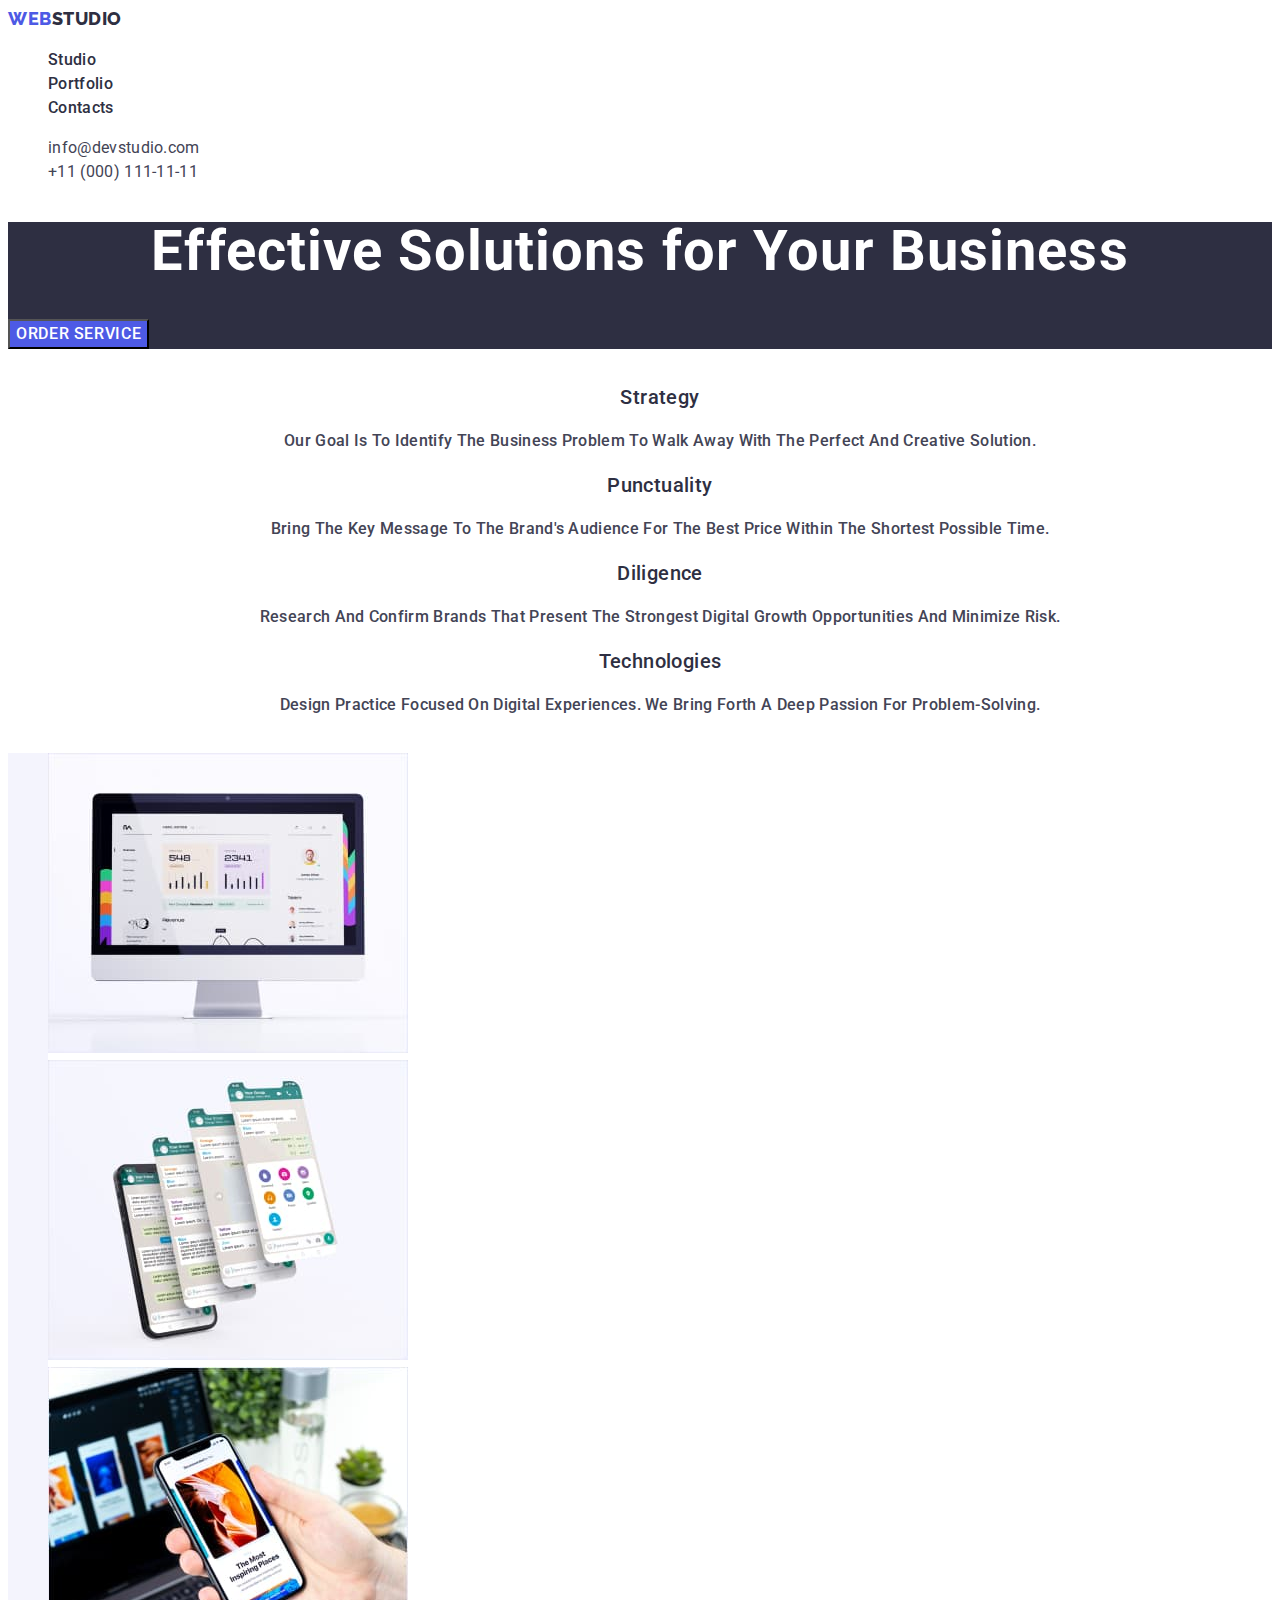
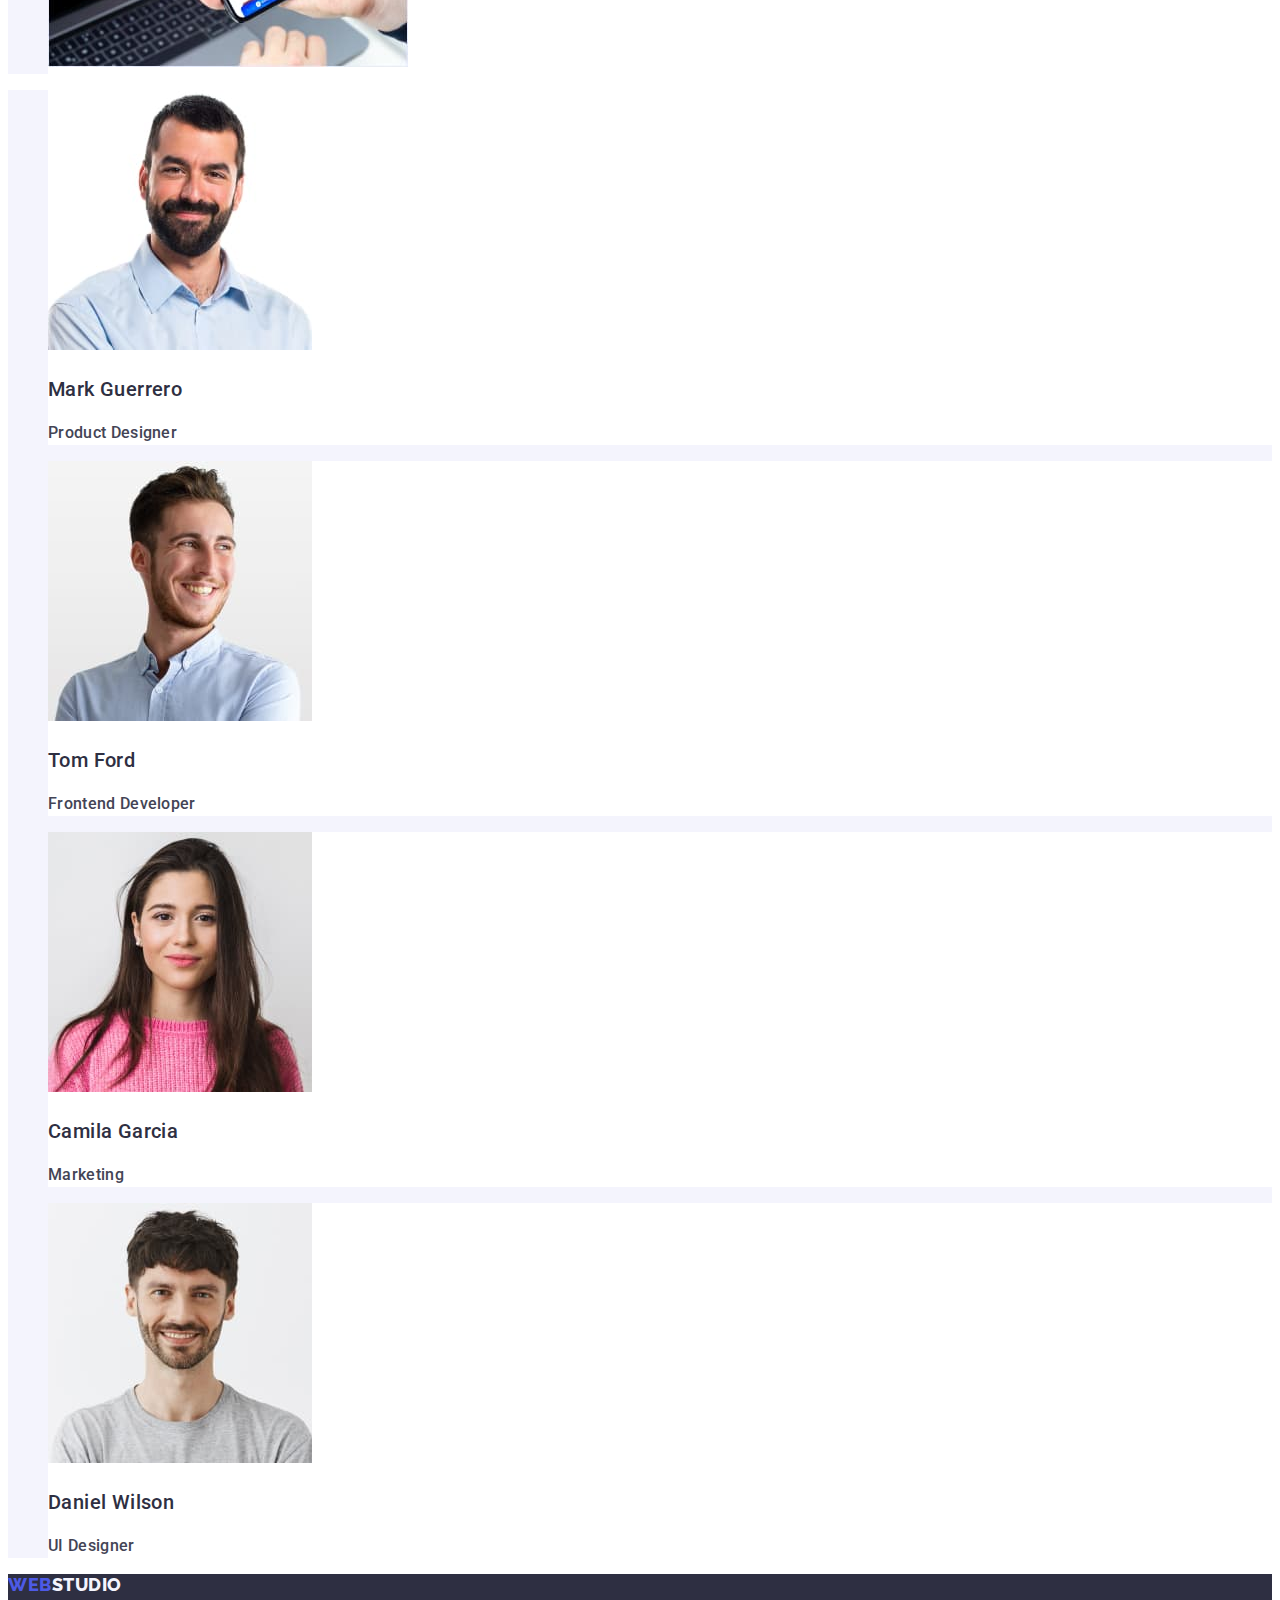
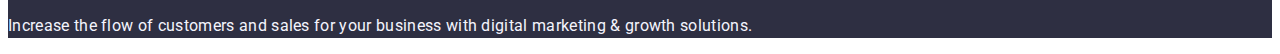
<file: index.html>
<!DOCTYPE html>
<html lang="en">
<head>
    <meta charset="UTF-8">
    <meta http-equiv="X-UA-Compatible" content="IE=edge">
    <meta name="viewport" content="width=device-width, initial-scale=1.0">
    <title>Effective Solutions for Your Business</title>
    <link rel="preconnect" href="https://fonts.googleapis.com">
<link rel="preconnect" href="https://fonts.gstatic.com" crossorigin>
<link href="https://fonts.googleapis.com/css2?family=Raleway:wght@800&family=Roboto:wght@400;500;700;900&display=swap" 
rel="stylesheet">
    <link rel="stylesheet" href="./css/styles.css"/>
</head>
<body class="body">
    <!--header-->
    <header class="page-header">
        <nav class="page-nav">
        <a class="logo link color-logo" href="./index.html">Web<span class="color-studio link">Studio</span>
        </a>
            <ul class="menu-list list">
             <li class="menu-item"><a class="menu-link link" href="./index.html">Studio</a></li>
             <li class="menu-item"><a class="menu-link link" href="./portfolio.html">Portfolio</a></li>
             <li class="menu-item"><a class="menu-link link" href="">Contacts</a></li></ul>
            </nav>
            <address class="header-address">
             <ul class="address-list list">
             <li class="header-mail-list"><a class="address-link link" href="mailto:info@devstudio.com">info@devstudio.com</a></li>
             <li class="header-tel-list"> <a class="address-link link" href="tel:+110001111111">+11 (000) 111-11-11</a></li>
            </ul>
        </address>
            </header>
        <main>
            <!--section1-->
            <section class="hero">
        <h1 class="hero-title"> Effective Solutions for Your Business</h1>
           <button class="modal-btn" type="button">Order Service</button>
          </section>
        <!--section2-->
        <section class="subtitle-section">
                <h2 hidden class="subtitle-section">Strategy</h2>
           <ul class="subtitle-list list">
             <li class="subtitle-item"> 
                <h3 class="subtitle">Strategy</h3>
             <p class="text"> Our goal is to identify the business  problem to walk away with the perfect and creative solution.</p>
            </li> 
              <li class="subtitle-item">
                <h3 class="subtitle">Punctuality</h3>
              <p class="text">  Bring the key message to the brand's audience for the best price within the shortest possible time.</p> 
              </li>
               <li class="subtitle-item">
                <h3 class="subtitle"> Diligence</h3>
              <p class="text"> Research and confirm brands that present the strongest digital growth opportunities and minimize risk.</p>
              </li> 
                <li class="subtitle-item">
                    <h3 class="subtitle"> Technologies</h3>
              <p class="text">  Design practice focused on digital experiences. We bring forth a deep passion for problem-solving.</p> 
              </li>
            </ul>
        </section>
        <!--section3-->
        <section class="resourses">
            <h2 hidden class="subtitle-section list">What are we doing</h2>
                       <ul class="picture-list list">
                <li class="list-image list"> <img src="./images/work/rectangle2.jpg" 
                    alt="monitor" width="360" height="300">
                </li>
                   <li class="list-image list">
                    <img src="./images/work/rectangle1.jpg"
                     alt="ekran" width="360" height="300"></li>
                <li class="list-image list"><img src="./images/work/rectangle3.jpg" alt="noutbook telephon" width="360" height="300"></li>
            </ul>
                </section>
                <!--section4-->
        <section class="resourses-item">
            <h2 hidden class="subtitle-section list">Our Team</h2>
            <ul class="list">
                <li class="list-image list "> <img src="./images/about/markguerrero.jpg" alt="designer" width="264" height="260">
                    <h3 class="subtitle list">Mark Guerrero</h3>
                <p class="text list ">Product Designer</p></li>
                <li class="list-image list "><img src="./images/about/tomford.jpg" alt="designer" width="264" height="260">
                    <h3 class="subtitle list">Tom Ford</h3>
                    <p class="text list ">Frontend Developer</p></li>
                <li class="list-image list "><img src="./images/about/camilagarcia.jpg" alt="designer" width="264" height="260">
                    <h3 class="subtitle list">Camila Garcia</h3>
                        <p class="text list ">Marketing</p></li>
                        <li class="list-image list "><img src="./images/about/danielwilson.jpg" alt="designer" width="264" height="260">
                            <h3 class="subtitle list">Daniel Wilson</h3>
                                <p class="text list ">UI Designer</p></li>
            </ul>
        </section>
            </main>
    <footer class="footer">
         <a class="logo link color-logo" href="./index.html">Web<span class="color-stud ">Studio</span>
       </a>
        <p class="footer-text"> 
             Increase the flow of customers and 
                sales for your business with 
               digital marketing & growth solutions.</p>
          
    </footer>
</body>
</html>
</file>
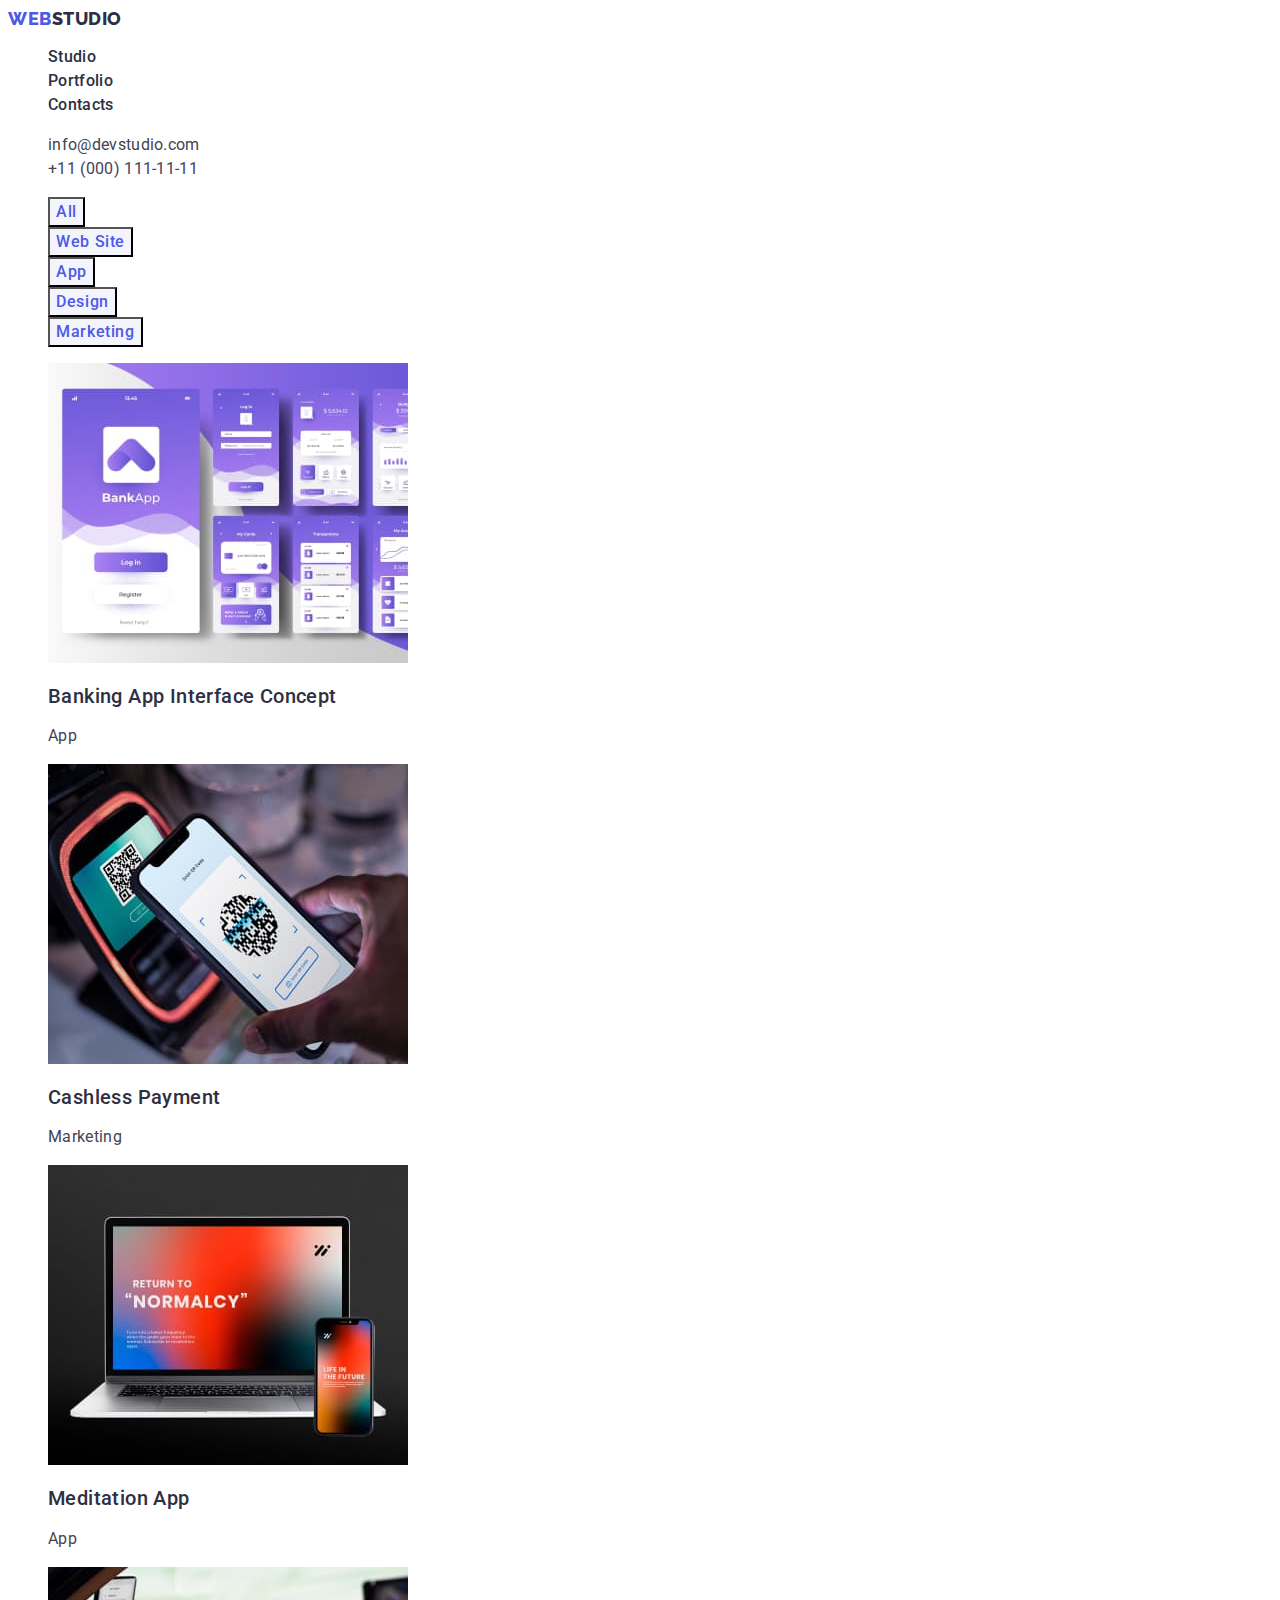
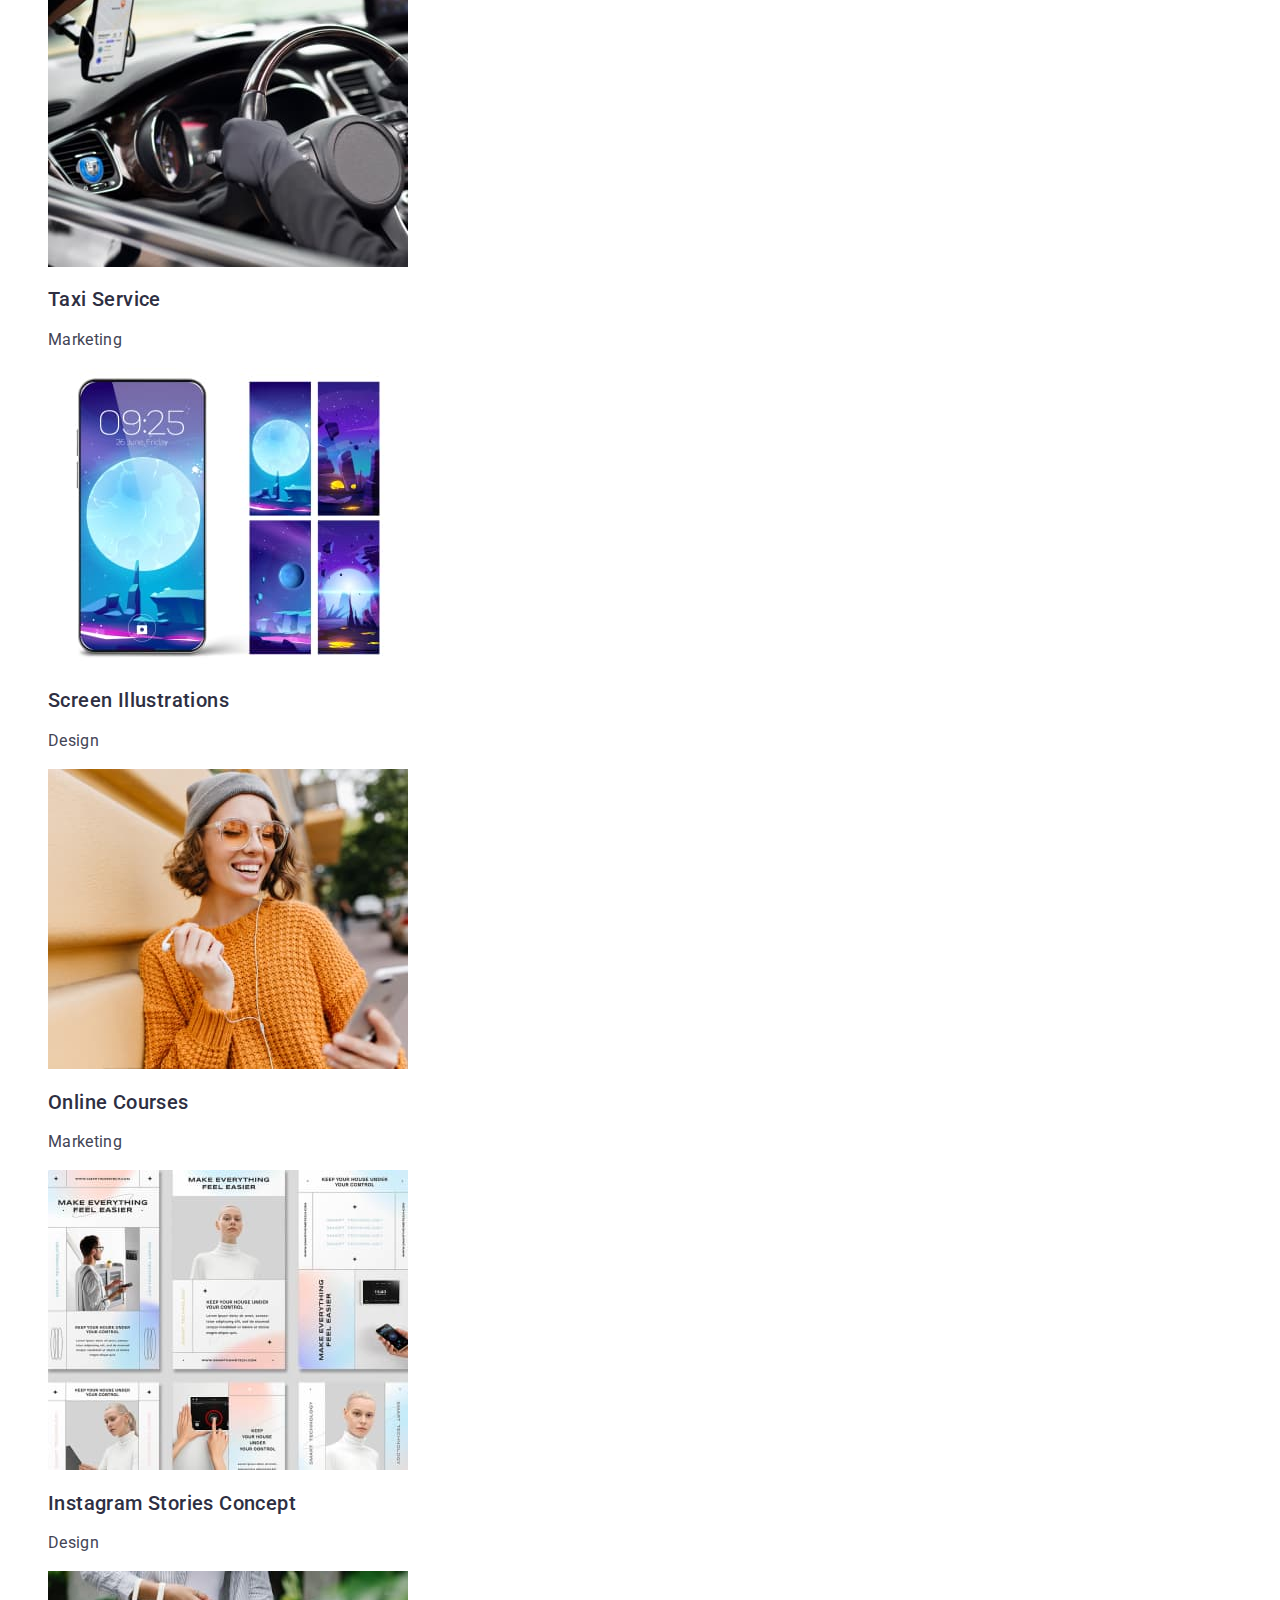
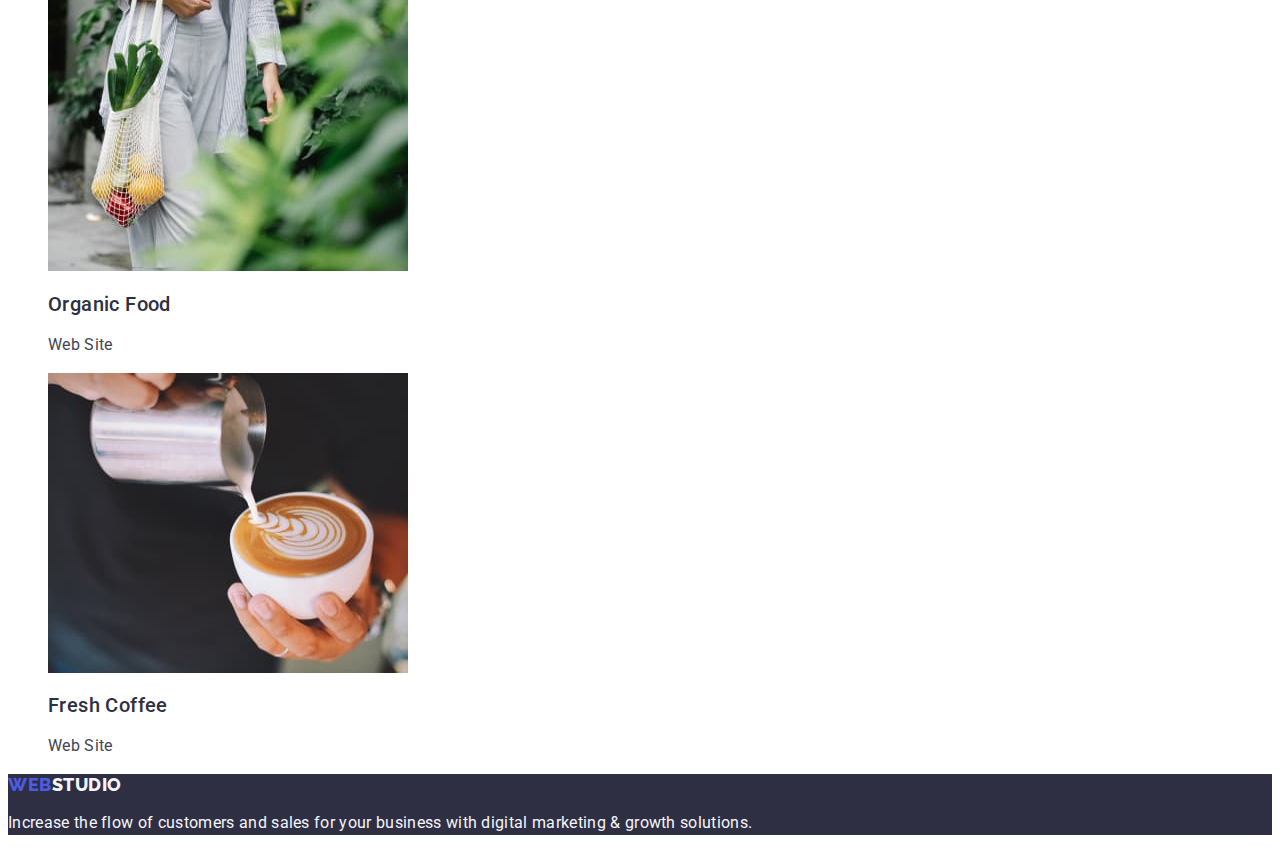
<file: portfolio.html>
<!DOCTYPE html>
<html lang="en">
<head>
    <meta charset="UTF-8">
    <meta http-equiv="X-UA-Compatible" content="IE=edge">
    <meta name="viewport" content="width=device-width, initial-scale=1.0">
    <title>Effective Solutions for Your Business</title>
    <link rel="preconnect" href="https://fonts.googleapis.com">
    <link rel="preconnect" href="https://fonts.gstatic.com" crossorigin>
    <link href="https://fonts.googleapis.com/css2?family=Raleway:wght@800&family=Roboto:wght@400;500;700;900&display=swap" 
    rel="stylesheet">
    <link rel="stylesheet" href="./css/styles.css"/>
</head>
<body class="body-portf">
   
    <header class="page-header">
        <nav class="page-nav">
        <a class="logo link color-logo" href="./index.html">Web<span class="color-studio link">Studio</span>
        </a>
            <ul class="menu-list list">
             <li class="menu-item"><a class="menu-link link" href="./index.html">Studio</a></li>
             <li class="menu-item"><a class="menu-link link" href="./portfolio.html">Portfolio</a></li>
             <li class="menu-item"><a class="menu-link link" href="">Contacts</a></li></ul>
            </nav>
            <address class="header-address">
             <ul class="address-list list">
             <li class="header-mail-list"><a class="address-link link" href="mailto:info@devstudio.com">info@devstudio.com</a></li>
             <li class="header-tel-list"> <a class="address-link link" href="tel:+110001111111">+11 (000) 111-11-11</a></li>
            </ul>
        </address>
            </header>
        <main class="main">
            <!--section1-->
            <section class="btn-info">
                <h1 hidden class="filters"> Filters</h1>
                <ul class="filterrs-btn-list list">
           <li class="filters-list" >
            <button type="button" class="btn-links link">All</button></li>
           <li class="filters-list">
            <button type="button" class="btn-links link">Web Site</button></li>
           <li class="filters-list">
            <button type="button" class="btn-links link">App</button></li>
           <li class="filters-list">
            <button type="button" class="btn-links link">Design</button></li>
           <li class="filters-list">
            <button type="button" class="btn-links link">Marketing</button></li>
           </ul>
               
                <!--section2-->
        
                <ul class="project-card list link">
                <li class="card-item">
                
                <a class="link" href="">
                <img src="./images/portfolio/cartcontent.jpg" alt="cartcontent" width="360" height="300">
              <h2 class="photo-text-item"> Banking App Interface Concept</h2>
              <p class="title-photos">App</p>
              
              </a>   
               </li>
                <li class="card-item">
                 <a class="link" href="">
                    <img src="./images/portfolio/cartcontent2.jpg" alt="paymet" width="360" height="300">
                  <h2 class="photo-text-item"> Cashless Payment</h2>
                  <p class="title-photos">Marketing</p>
                
                  </a> 
                  </li>
              <li class="card-item">
                 
               <a class="link" href=""> 
                <img src="./images/portfolio/cartcontent3.jpg" alt="ekran" width="360" height="300">
              <h2 class="photo-text-item"> Meditation App</h2>
              <p class="title-photos">App</p>
                
              </a> 
                </li>

                <li class="card-item">
                    
                   <a class="link" href=""> 
                    <img src="./images/portfolio/cartcontent4.jpg" alt="taxi" width="360" height="300">
                  <h2 class="photo-text-item"> Taxi Service</h2>
                  <p class="title-photos">Marketing</p>
                
                    </a> 
                    </li>

                    <li class="card-item">
                     <a class="link" href=""> 
                       <img src="./images/portfolio/cartcontent5.jpg" alt="screen" width="360" height="300">
                      <h2 class="photo-text-item"> Screen Illustrations</h2>
                      <p class="title-photos">Design</p>
                 
                      </a>  
                        </li>

                        <li class="card-item">
                            
                           <a class="link" href=""> 
                            <img src="./images/portfolio/cartcontent6.jpg" alt="courses" width="360" height="300"> 
                          <h2 class="photo-text-item"> Online Courses</h2>
                          <p class="title-photos">Marketing</p>
                       
                          </a> 
                         
                            </li>

                            <li class="card-item">
                                 
                               <a class="link" href=""> 
                                <img src="./images/portfolio/cartcontent7.jpg" alt="instagram" width="360" height="300"> 
                              <h2 class="photo-text-item"> Instagram Stories Concept</h2>
                              <p class="title-photos">Design</p>
                             
                                
                                    </a>  
                                </li>
                                <li class="card-item">
                                     
                                   <a class="link" href=""> 
                                    <img src="./images/portfolio/cartcontent8.jpg" alt="food" width="360" height="300">
                                  <h2 class="photo-text-item"> Organic Food</h2>
                                  <p class="title-photos">Web Site</p>
                               
                                  </a>  
                                 
                                    </li>
                                    <li class="card-item">
                                         
                                       <a class="link" href=""> 
                                        <img src="./images/portfolio/cartcontent9.jpg" alt="coffe" width="360" height="300"> 
                                      <h2 class="photo-text-item"> Fresh Coffee</h2>
                                      <p class="title-photos">Web Site</p>
                                    
                                      </a>   
                                      </li>
               </ul>
              </section>
            </main>
            <footer class="footer">
                <a class="logo link color-logo" href="./index.html">Web<span class="color-stud ">Studio</span>
              </a>
               <p class="footer-text"> 
                    Increase the flow of customers and 
                       sales for your business with 
                      digital marketing & growth solutions.</p>
                 
           </footer>
</body>
</html>
</file>
<file: css/styles.css>
:root {
     --accent-color: #FFFFFF;
}
.list  {
    list-style: none;
}
.link { text-decoration: none;
}
.hero{
    font-style:normal;
    background-color: #2E2F42;
}
.hero-title{
    font-family: "Roboto", sans-serif;
    font-style:normal;
    font-size: 56px;
    line-height: 1.07;
    letter-spacing: 0.02em;
    text-align: center;
    color: #FFFFFF;

}
.body {
    font-family: "Roboto", sans-serif;
    line-height: 1.5;
    letter-spacing: 0.02em;
    background-color: #FFFFFF;
    color: #434455;
}

.menu-link {
        font-style:normal;
    font-weight: 500; 
    font-size: 16px;
    line-height: 1.5;
    letter-spacing: 0.02em;
    color: #2E2F42;
}
.menu-link:hover,
.menu-link:focus{
    color:  #404BBF;
}
.subtitle{
    
    font-style:medium;
    font-weight: 500; 
    font-size: 20px;
    line-height: 1.2;
    letter-spacing: 0.02em;
    color:#2E2F42 ;

}
.text{
     
    
    font-weight: 500; 
    font-size: 16px;
    line-height: 1.5;
    letter-spacing: 0.02em;
    color:#434455 ;

}
.logo{
    font-family:"Raleway",sans-serif;
    font-weight: 800; 
    font-size: 18px;
    line-height: 1.17;
    letter-spacing: 0.03em;
    text-transform: uppercase;
    text-decoration: none;
    color:  #4D5AE5;;
    
}
.subtitle-section{
    
    font-weight: 500; 
    font-size: 36px;
    line-height: 1.11;
    text-align: center;
    text-transform: capitalize;
    letter-spacing: 0.02em;
    color: #2E2F42;
}
.item{
   
    font-style:medium;
    font-weight: 500; 
    font-size:  20px;
    line-height: 1.2;
    letter-spacing: 0.02em;
     color: #2E2F42;
}
.item-text{
    
    font-style:regular;
    font-weight: 500; 
    font-size:  16px;
    line-height: 1.5;
    letter-spacing: 0.02em;
     color: #434455;
}
.list-image{
font-weight: 500; 
letter-spacing: 0.02em;
background-color: #FFFFFF;
}

.resourses,
.resourses-item {
    background-color: #F4F4FD;
}
.color-logo{
    line-height: 1.17;
    letter-spacing: 0.03em;
    text-transform: uppercase;
    text-decoration: none;
    color: #4D5AE5;
}
.color-studio{
    font-family: "Raleway",sans-serif;
    font-weight: 800; 
    font-size: 18px;
    line-height: 1.17;
    letter-spacing: 0.03em;
    text-transform: uppercase;
    text-decoration: none;
    color: #2E2F42;
    
}
.color-stud {
    font-family: "Raleway",sans-serif;
    font-weight: 800; 
    font-size: 18px;
    line-height: 1.17;
    letter-spacing: 0.03em;
    text-transform: uppercase;
    text-decoration: none;
    color: #F4F4FD;
    
}
.address-link
 { 
    
    font-style:normal;
    font-weight: 400; 
    font-size: 16px;
    line-height: 1.5;
    letter-spacing: 0.02em;
    color: #434455;
}
.address-link:is(:hover, :focus){
    color: #404bbf;
    font-style: normal;
    
}
.header-address,
.address-list,
.header-mail-list,
.header-tel-list {
 font-style: normal   
}

.modal-btn {
    font-family:"Roboto", sans-serif;
    font-style:medium;
    font-weight: 500; 
    font-size: 16px;
    line-height: 1.5;
    letter-spacing: 0.04em;
    text-transform: uppercase;
    cursor: pointer;
    background-color: #4D5AE5;
    color: #FFFFFF;
    }
.modal-btn:is(:hover, :focus){
    background-color: #404BBF;
    color: var(--accent-color);
}
.media-list{ 
    
font-family:"Roboto", sans-serif;
font-style:medium;
font-size: 20px;
line-height:1.2; 
color:#2E2F42;
}
.resourses-item{
    background-color: #F4F4FD;
}
.footer-text{
    font-family:"Roboto", sans-serif;
    font-style:regular;
    font-size: 16px;
    line-height: 1.5;
    letter-spacing: 0.02em;
    color: #F4F4FD;   
}
.footer{
    background-color: #2E2F42;
}
/*-------Portfolio-------*/
.photo-text-item {
    font-weight: 500; 
    font-size: 20px;
    line-height: 1.2;
    letter-spacing: 0.02em;
    color: #2E2F42; 
}
.title-photos{
    font-size: 16px;
    line-height: 1.5;
    letter-spacing: 0.02em;
    text-decoration: none;
    color: #434455;  
}

.footer{
    background-color: #2E2F42;
}
.body-portf{
    font-family:"Roboto",sans-serif;
    color: #434455;  
}
.btn-links{
    font-family:"Roboto",sans-serif;
    font-style:normal;
    font-weight: 500; 
    font-size: 16px;
    line-height: 1.5;
    letter-spacing: 0.04em;
    cursor: pointer;
    background-color: #F4F4FD;
    color: #4d5ae5 ;

}
.btn-links:is(:hover, :focus){
    background-color: #404BBF ;
    color:  #FFFFFF;}
</file>
